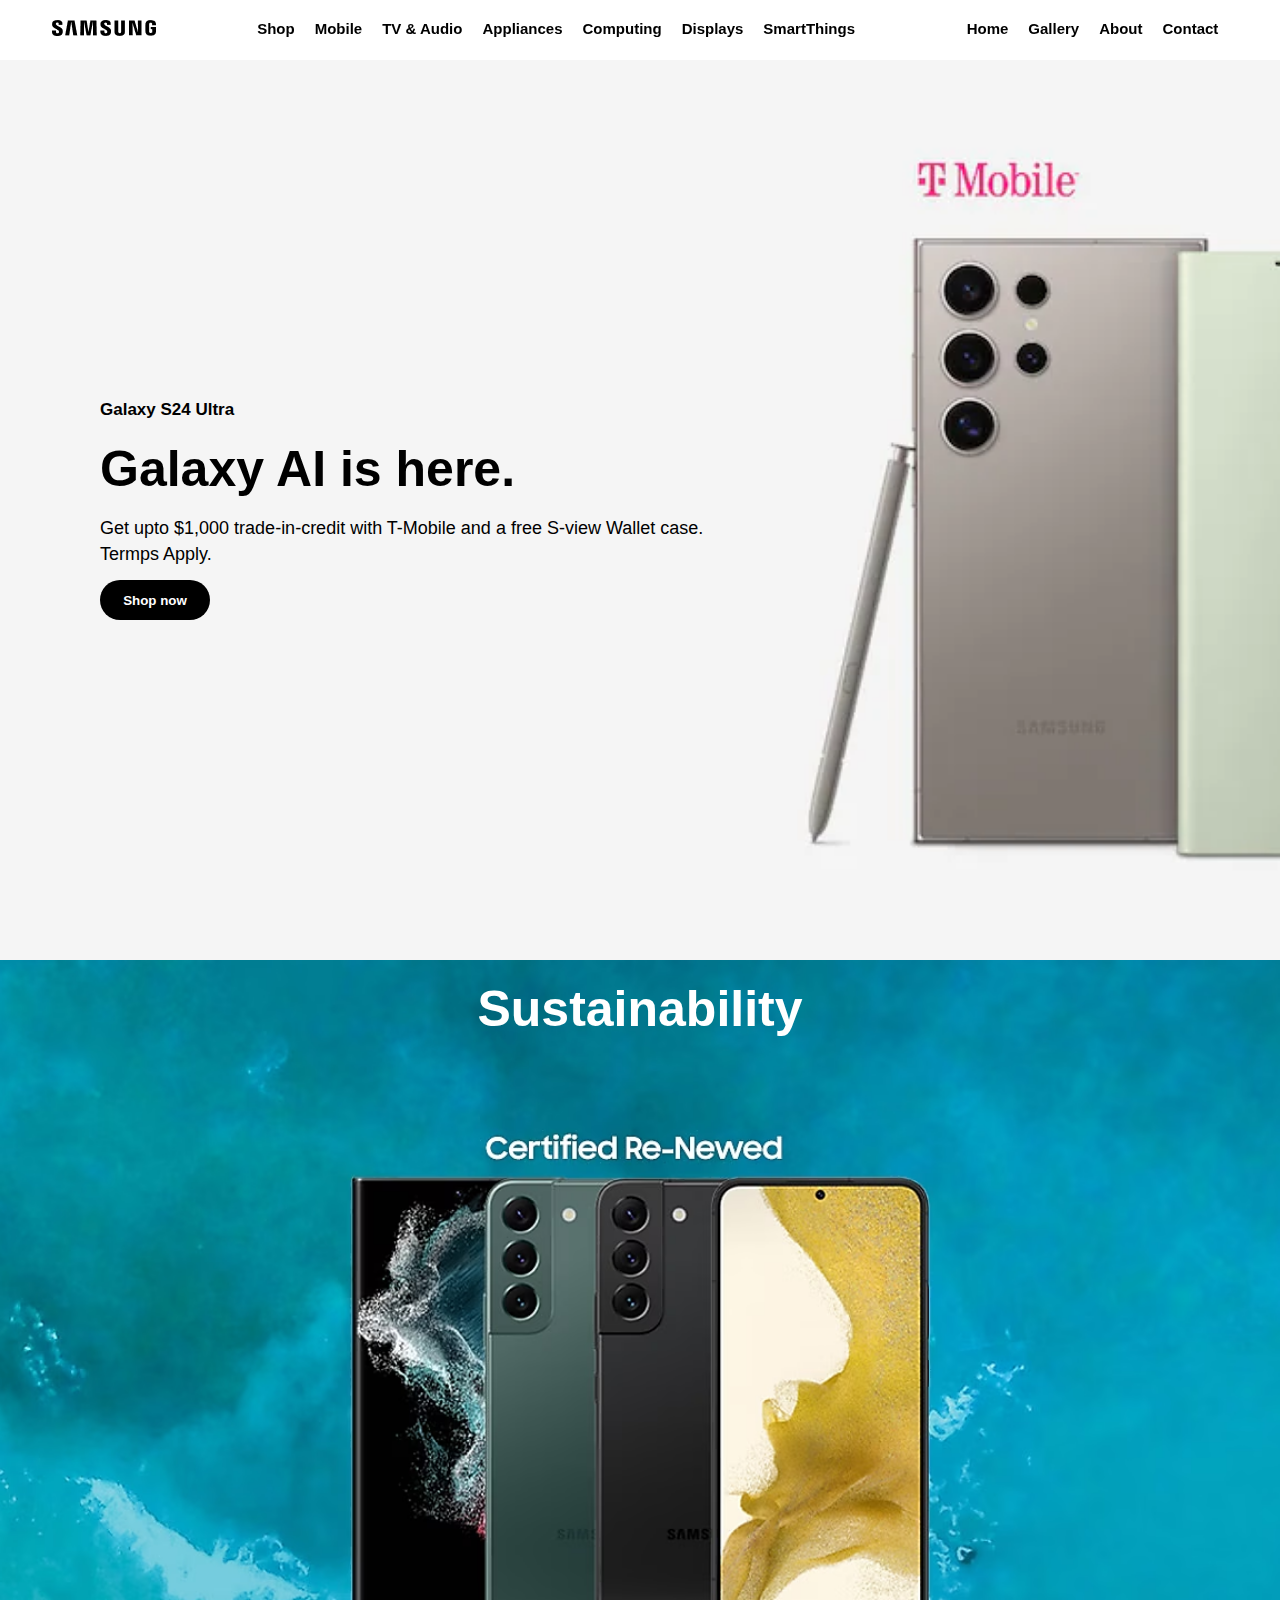
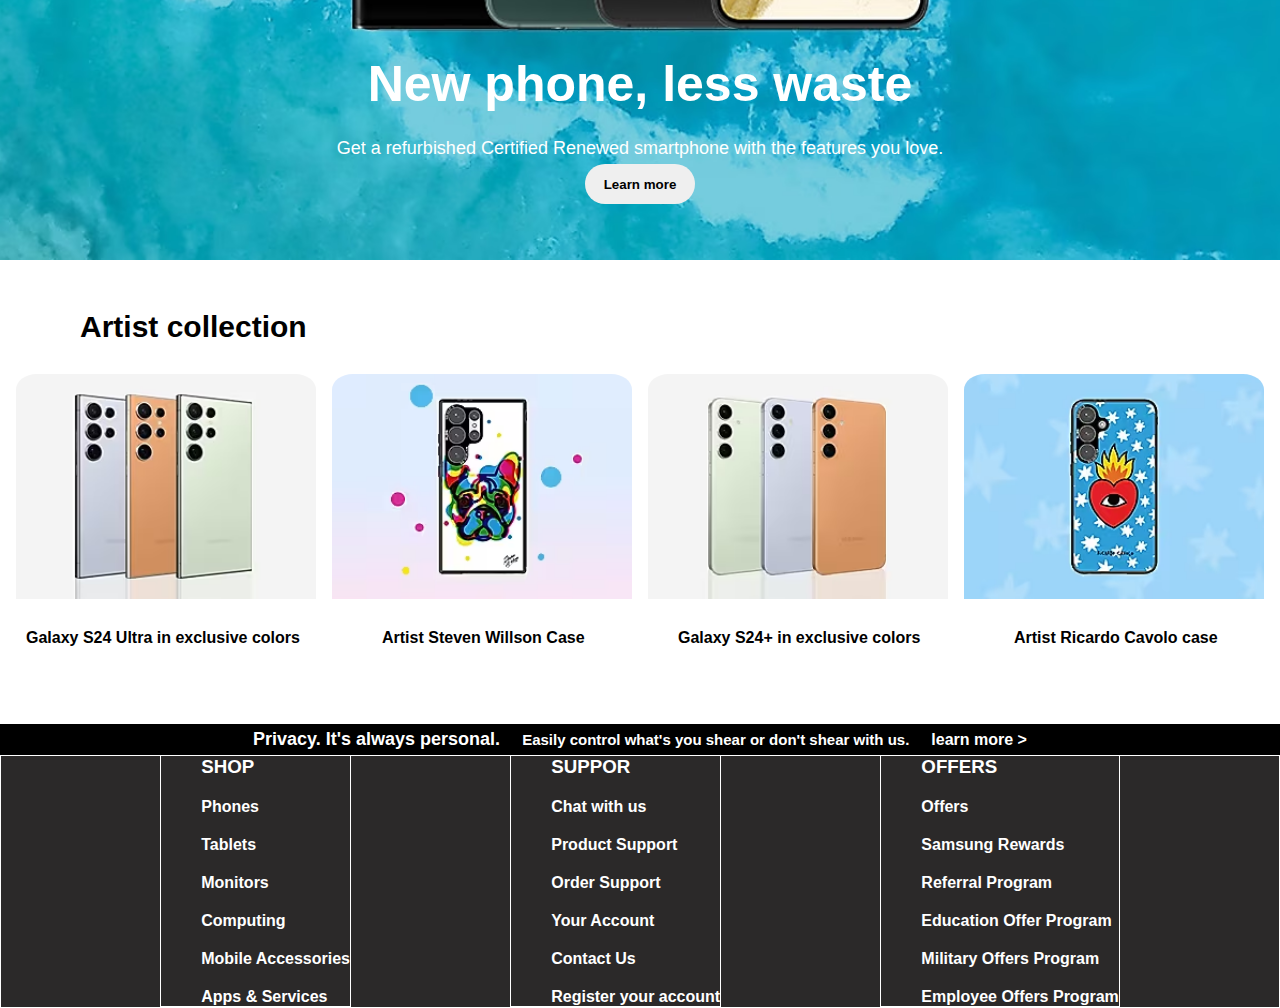
<file: Index.html>
<!DOCTYPE html>
<html lang="en">
<head>
    <meta charset="UTF-8">
    <meta name="viewport" content="width=device-width, initial-scale=1.0">
    <title>Samsung US | Mobile</title>
    <link rel="stylesheet" href="style.css">
</head>
<body>
    <!-- Navbar start here -->
    <div class="nav-container">
        <div class="main-box">
        <div class="box">
            <img src="Samsung.png" alt="">
        </div>
        <div class="box">
            <ul class="nav-list">
                <li><a href="#">Shop</a></li>
                <li><a href="#">Mobile</a></li>
                <li><a href="#">TV & Audio</a></li>
                <li><a href="#">Appliances</a></li>
                <li><a href="#">Computing</a></li>
                <li><a href="#">Displays</a></li>
                <li><a href="#">SmartThings</a></li>
            </ul>
        </div>

            <div class="box">
                <ul class="nav-list">
                    <li><a href="Index.html">Home</a></li>
                    <li><a href="Gallery.html">Gallery</a></li>
                    <li><a href="about.html">About</a></li>
                    <li><a href="Contact.html">Contact</a></li>
                </ul>
            </div>
        </div>
    </div>
    <!-- Navbar end here -->

    <!-- Banner footer start here -->
    <div class="banner-container">
        <div class="banner-footer-text-container">
            <h4>Galaxy S24 Ultra</h4>
            <b><h1>Galaxy AI is here.</h1></b>
            <p>Get upto $1,000 trade-in-credit with T-Mobile and a free S-view Wallet case.</p>
            <p> Termps Apply.</p>
            <button class="shoping">Shop now</button>
        </div>
        </div>

    <!-- Banner footer end here -->

    <!-- banner footer 2nd start here -->
    <div class="footer-container">
        <div class="footer-hd">
            <h1>Sustainability</h1>
        </div>
        <div class="footer-hd-2nd">
            <h1 class="footer-hhd">New phone, less waste</h1>
        </div>
        <div class="footer-para">
            <p class="footer-paragraph">Get a refurbished Certified Renewed smartphone with the features you love.</p>
        </div>
        <div class="footer-btn">
            <button class="ff-btn"><a href="https://www.google.com">Learn more</a></button>
        </div>
    </div>
    <!-- banner footer 2nd end here -->

    <!-- artist collection start here -->
  <div class="artist-collection-container">
    <h2 class="artist-hdd">Artist collection</h2>
    <div class="main-box">
        <div class="box-1">
            <div class="artist-img-1"><img src="home_exclusives_thumbnail_1_pc_280x210.jpg" alt=""></div>
            <div class="artist-para-1"><p>Galaxy S24 Ultra in exclusive colors</p></div>
        </div>
        <div class="box-2">
            <div class="artist-img-2"><img src="home_exclusives_thumbnail_2_pc_280x210.jpg" alt=""></div>
            <div class="artist-para-2"><p>Artist Steven Willson Case</p></div>
        </div>
        <div class="box-3">
            <div class="artist-img-3"><img src="home_exclusives_thumbnail_3_pc_280x210.jpg" alt=""></div>
            <div class="artist-para-3"><p>Galaxy S24+ in exclusive colors</p></div>
        </div>
        <div class="box-4">
            <div class="artist-img-4"><img src="home_exclusives_thumbnail_4_pc_280x210.jpg" alt=""></div>
            <div class="artist-para-4"><p>Artist Ricardo Cavolo case</p></div>
        </div>
    </div>
  </div>
    <!-- artist collection end here -->

<!-- header start here -->
<div class="header-container">
    <p class="header-hd1">Privacy. It's always personal.</p>
    <p class="header-hd2">Easily control what's you shear or don't shear with us.</p>
   <div class="header-btn"><a href="">learn more ></a></div>
</div>
   <div class="header-container-text">
    <ul>
        <h3>SHOP</h3>
        <li>Phones</li>
        <li>Tablets</li>
        <li>Monitors</li>
        <li>Computing</li>
        <li>Mobile Accessories</li>
        <li>Apps & Services</li>
    </ul>
    
    <ul>
        <h3>SUPPOR</h3>
        <li>Chat with us</li>
        <li>Product Support</li>
        <li>Order Support</li>
        <li>Your Account</li>
        <li>Contact Us</li>
        <li>Register your account</li>
    </ul>
    
    <ul>
        <h3>OFFERS</h3>
        <li>Offers</li>
        <li>Samsung Rewards</li>
        <li>Referral Program</li>
        <li>Education Offer Program</li>
        <li>Military Offers Program</li>
        <li>Employee Offers Program</li>
    </ul>
   </div>


<!-- header end here -->
























</body>
</html>
</file>
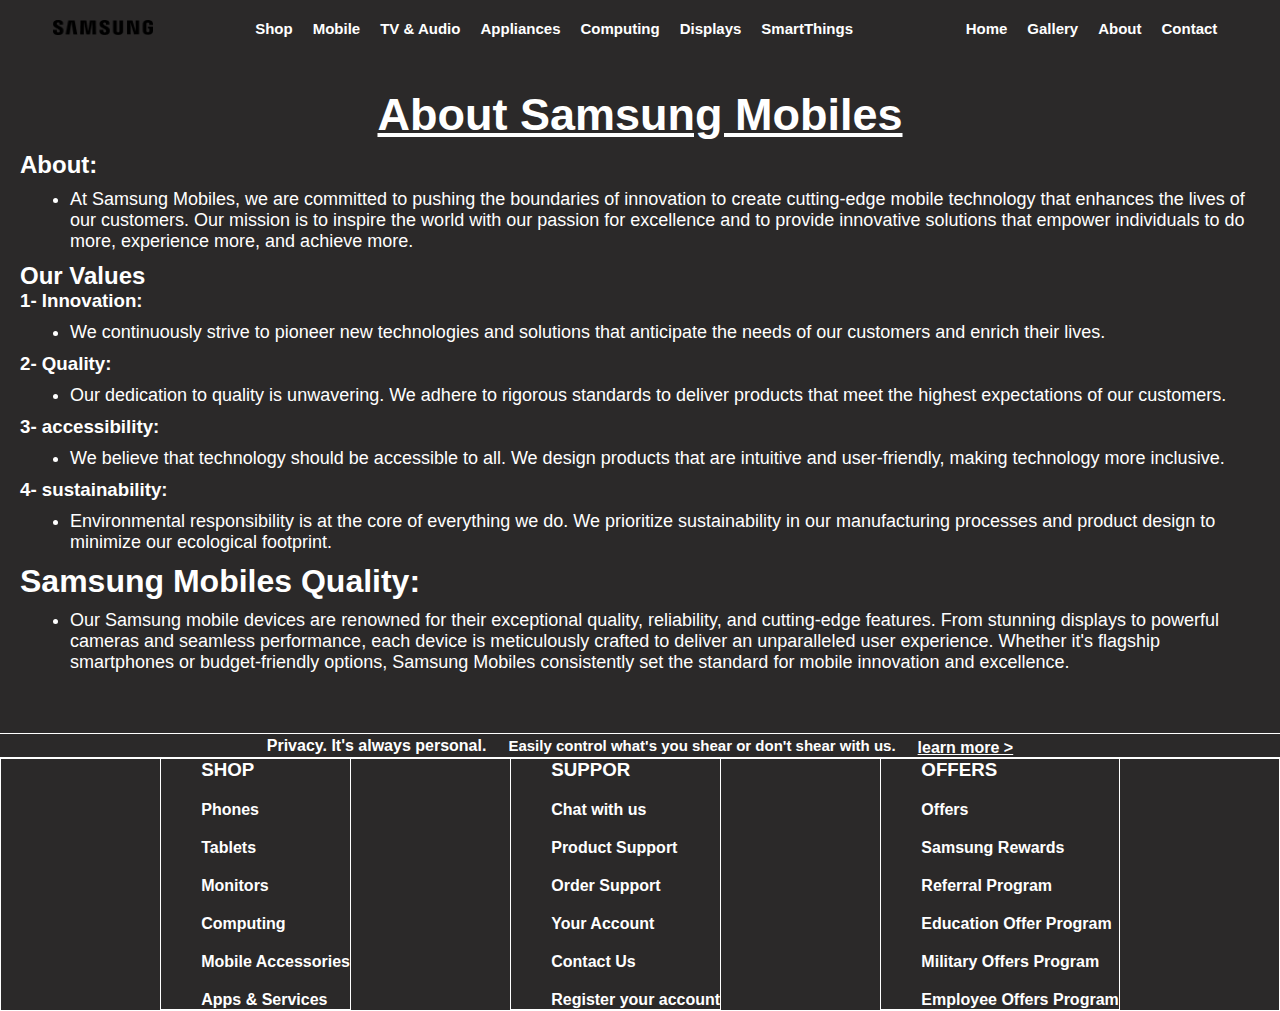
<file: about.html>
<!DOCTYPE html>
<html lang="en">
<head>
    <meta charset="UTF-8">
    <meta name="viewport" content="width=device-width, initial-scale=1.0">
    <title>About Us</title>
    <link rel="stylesheet" href="about.css">
</head>
<body>

    <!-- Navbar start here -->
    <div class="nav-container">
        <div class="main-box">
        <div class="box">
            <img src="Samsung.png" alt="">
        </div>
        <div class="box">
            <ul class="nav-list">
                <li><a href="#">Shop</a></li>
                <li><a href="#">Mobile</a></li>
                <li><a href="#">TV & Audio</a></li>
                <li><a href="#">Appliances</a></li>
                <li><a href="#">Computing</a></li>
                <li><a href="#">Displays</a></li>
                <li><a href="#">SmartThings</a></li>
            </ul>
        </div>

            <div class="box">
                <ul class="nav-list">
                    <li><a href="Index.html">Home</a></li>
                    <li><a href="Gallery.html">Gallery</a></li>
                    <li><a href="about.html">About</a></li>
                    <li><a href="Contact.html">Contact</a></li>
                </ul>
            </div>
        </div>
    </div>
    <!-- Navbar end here -->

    <div class="about-cotainer">
        <div class="about-hd-container">
        <u><h1 class="about-hd-1">About Samsung Mobiles</h1></u>
    </div>
    <div class="about-box">
        <h2>About:</h2>
        <p class="about-para"> <li>At Samsung Mobiles, we are committed to pushing the boundaries of innovation to create cutting-edge mobile technology that enhances the lives of our customers. Our mission is to inspire the world with our passion for excellence and to provide innovative solutions that empower individuals to do more, experience more, and achieve more.</li></p>
    </div>
        <h2>Our Values</h2>
        <div class="inno-box">
        <h3>1- Innovation:</h3>
        <p class="about-para"> <li> We continuously strive to pioneer new technologies and solutions that anticipate the needs of our customers and enrich their lives.</li></p>
    </div>
    <div class="quality-box">
        <h3>2- Quality:</h3>
        <p class="about-para"> <li> Our dedication to quality is unwavering. We adhere to rigorous standards to deliver products that meet the highest expectations of our customers.</li></p>
    </div>
    <div class="accessibility-box">
        <h3>3- accessibility:</h3>
        <p class="about-para"> <li>We believe that technology should be accessible to all. We design products that are intuitive and user-friendly, making technology more inclusive.</li></p>
    </div>
    <div class="sustainability-box">
        <h3>4- sustainability:</h3>
        <p class="about-para"><li>Environmental responsibility is at the core of everything we do. We prioritize sustainability in our manufacturing processes and product design to minimize our ecological footprint.</li></p>
    </div>

    <h1>Samsung  Mobiles Quality:</h1>
    <p class="about-para"> <li>Our Samsung mobile devices are renowned for their exceptional quality, reliability, and cutting-edge features. From stunning displays to powerful cameras and seamless performance, each device is meticulously crafted to deliver an unparalleled user experience. Whether it's flagship smartphones or budget-friendly options, Samsung Mobiles consistently set the standard for mobile innovation and excellence.</li></p>
    </div>

    <!-- header start here -->
<div class="header-container">
    <p class="header-hd1">Privacy. It's always personal.</p>
    <p class="header-hd2">Easily control what's you shear or don't shear with us.</p>
   <div class="header-btn"><a href="">learn more ></a></div>
</div>
   <div class="header-container-text">
    <ul>
        <h3>SHOP</h3>
        <li>Phones</li>
        <li>Tablets</li>
        <li>Monitors</li>
        <li>Computing</li>
        <li>Mobile Accessories</li>
        <li>Apps & Services</li>
    </ul>
    
    <ul>
        <h3>SUPPOR</h3>
        <li>Chat with us</li>
        <li>Product Support</li>
        <li>Order Support</li>
        <li>Your Account</li>
        <li>Contact Us</li>
        <li>Register your account</li>
    </ul>
    
    <ul>
        <h3>OFFERS</h3>
        <li>Offers</li>
        <li>Samsung Rewards</li>
        <li>Referral Program</li>
        <li>Education Offer Program</li>
        <li>Military Offers Program</li>
        <li>Employee Offers Program</li>
    </ul>
   </div>


<!-- header end here -->


</body>
</html>
</file>
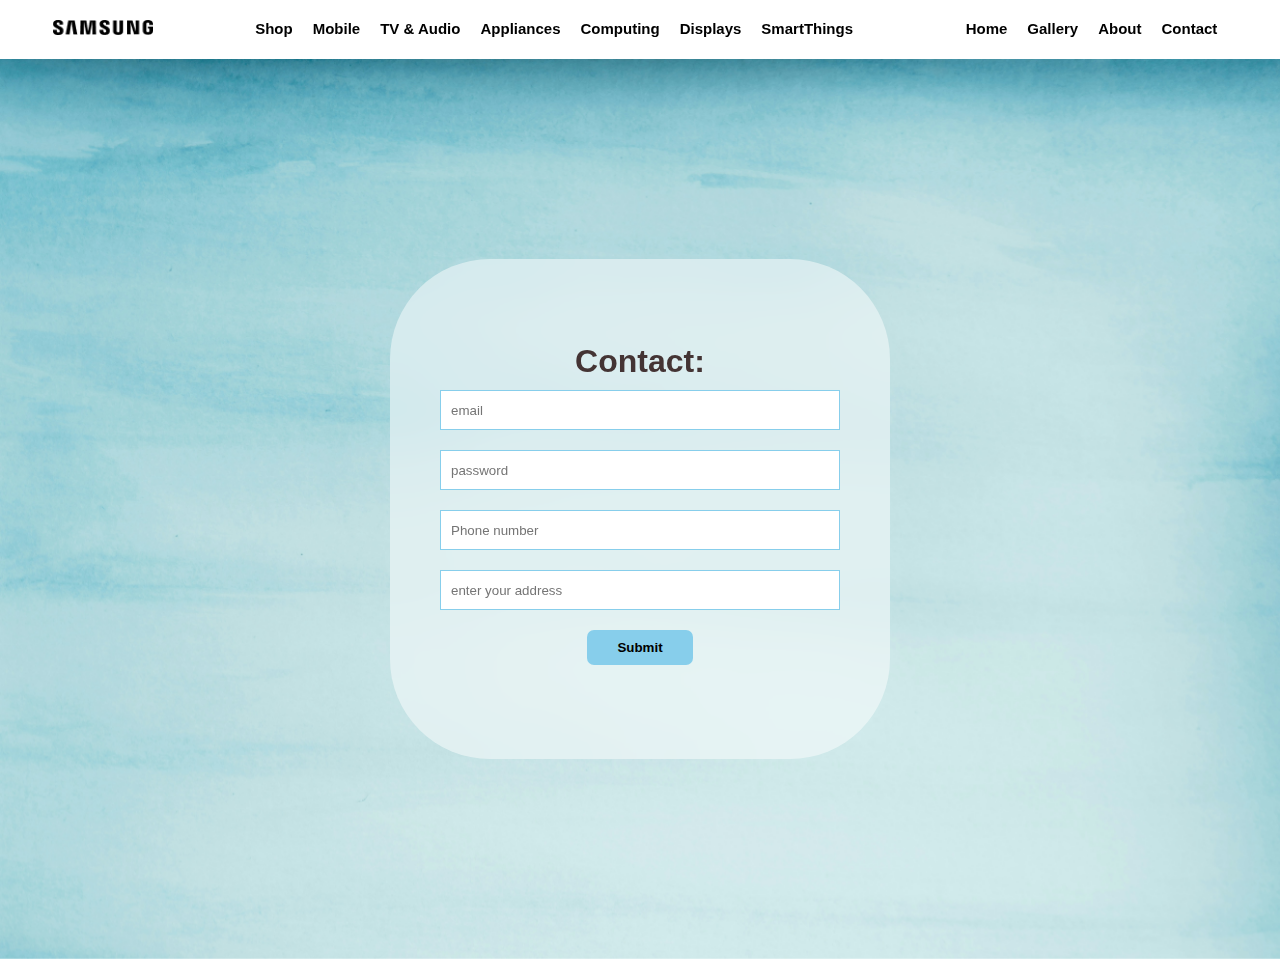
<file: Contact.html>
<!DOCTYPE html>
<html lang="en">
<head>
    <meta charset="UTF-8">
    <meta name="viewport" content="width=device-width, initial-scale=1.0">
    <title>Contact Us</title>
    <link rel="stylesheet" href="Contact.css">
</head>
<body>

    <!-- Navbar start here -->
    <div class="nav-container">
        <div class="main-box">
        <div class="box">
            <img src="Samsung.png" alt="">
        </div>
        <div class="box">
            <ul class="nav-list">
                <li><a href="#">Shop</a></li>
                <li><a href="#">Mobile</a></li>
                <li><a href="#">TV & Audio</a></li>
                <li><a href="#">Appliances</a></li>
                <li><a href="#">Computing</a></li>
                <li><a href="#">Displays</a></li>
                <li><a href="#">SmartThings</a></li>
            </ul>
        </div>

            <div class="box">
                <ul class="nav-list">
                    <li><a href="Index.html">Home</a></li>
                    <li><a href="Gallery.html">Gallery</a></li>
                    <li><a href="about.html">About</a></li>
                    <li><a href="Contact.html">Contact</a></li>
                </ul>
            </div>
        </div>
    </div>
    <!-- Navbar end here -->

    <div class="outer">
        <div class="inner">
            <h1>Contact:</h1>
        <input type="email" placeholder="email">
        <input type="password" placeholder="password">
        <input type="number" placeholder="Phone number">
        <input type="address" placeholder="enter your address">
        <button>Submit</button>
        </div>
    </div>


    <!-- <div class="container">
        <h1>Contact:</h1>
        <input type="email" placeholder="email">
        <input type="password" placeholder="password">
        <input type="number" placeholder="Phone number">
        <input type="address" placeholder="enter your address">
        <button>Submit</button>
    </div> -->
</body>
</html>
</file>
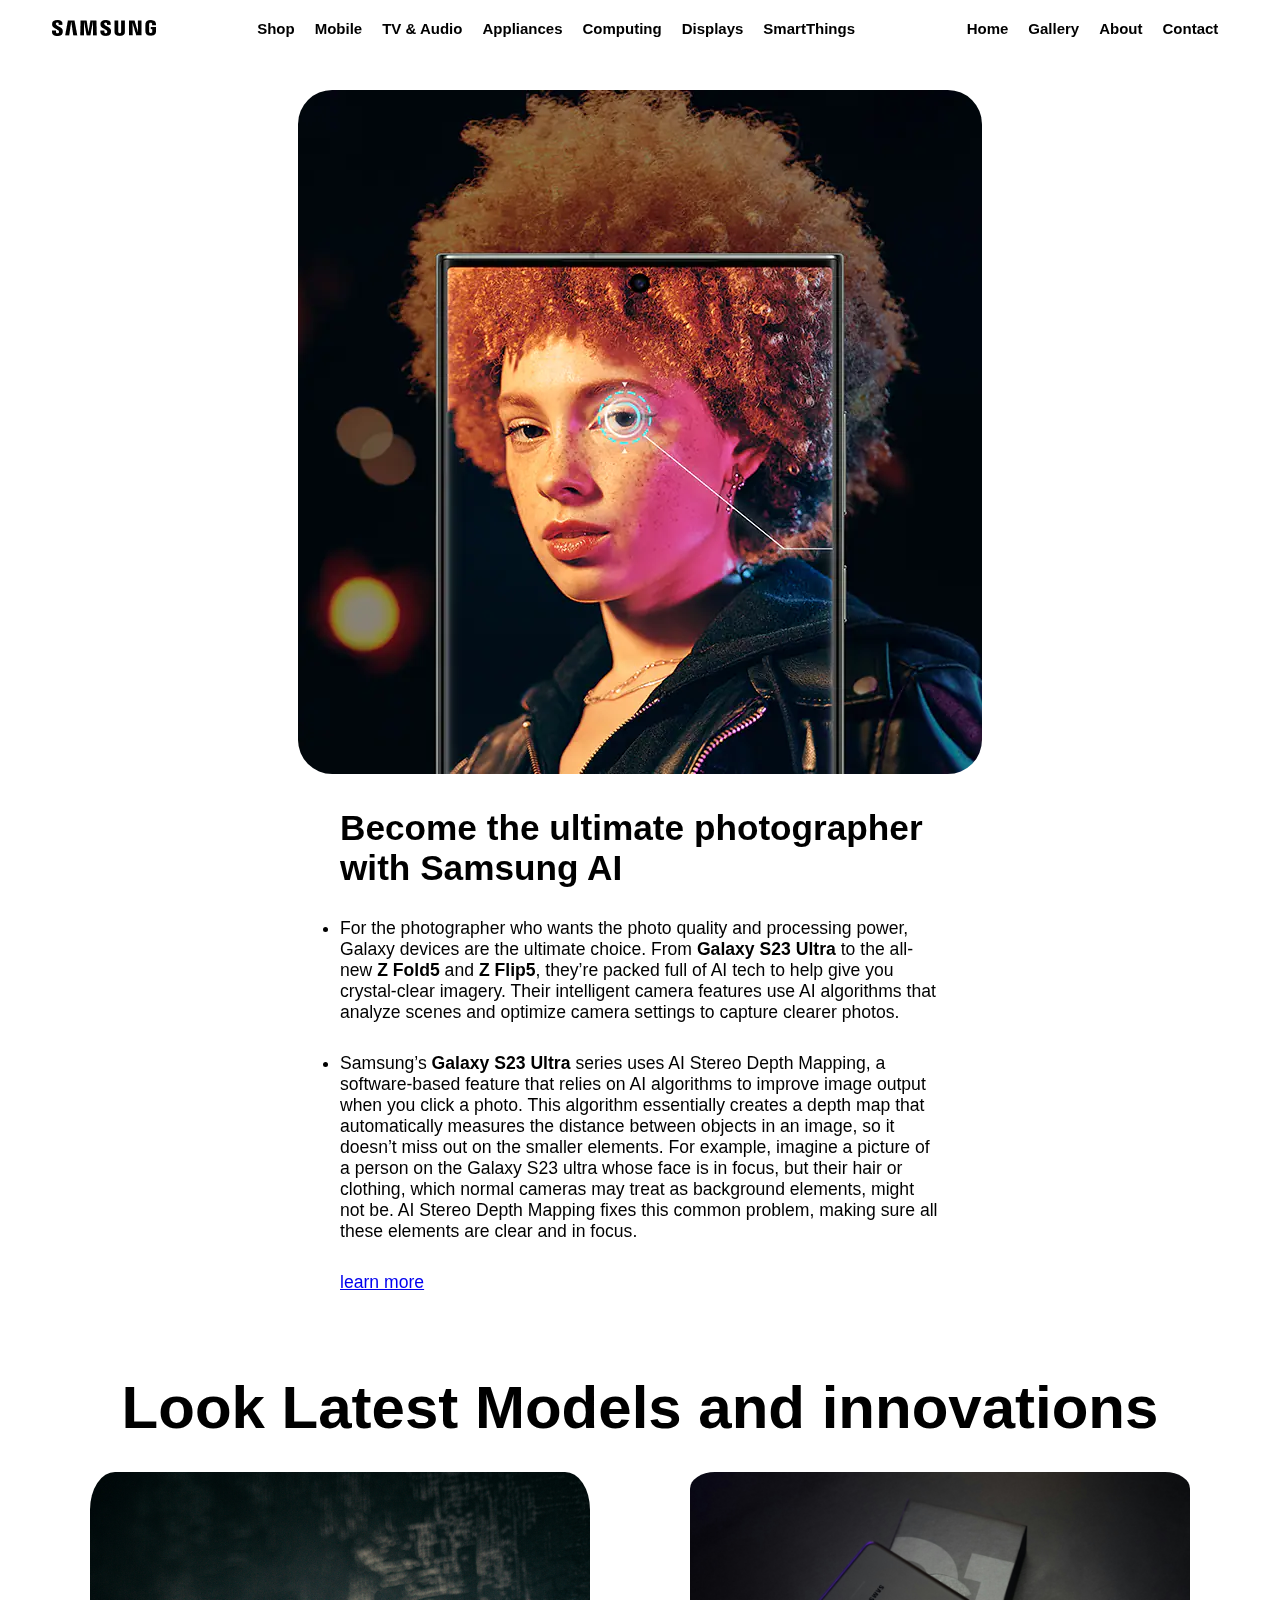
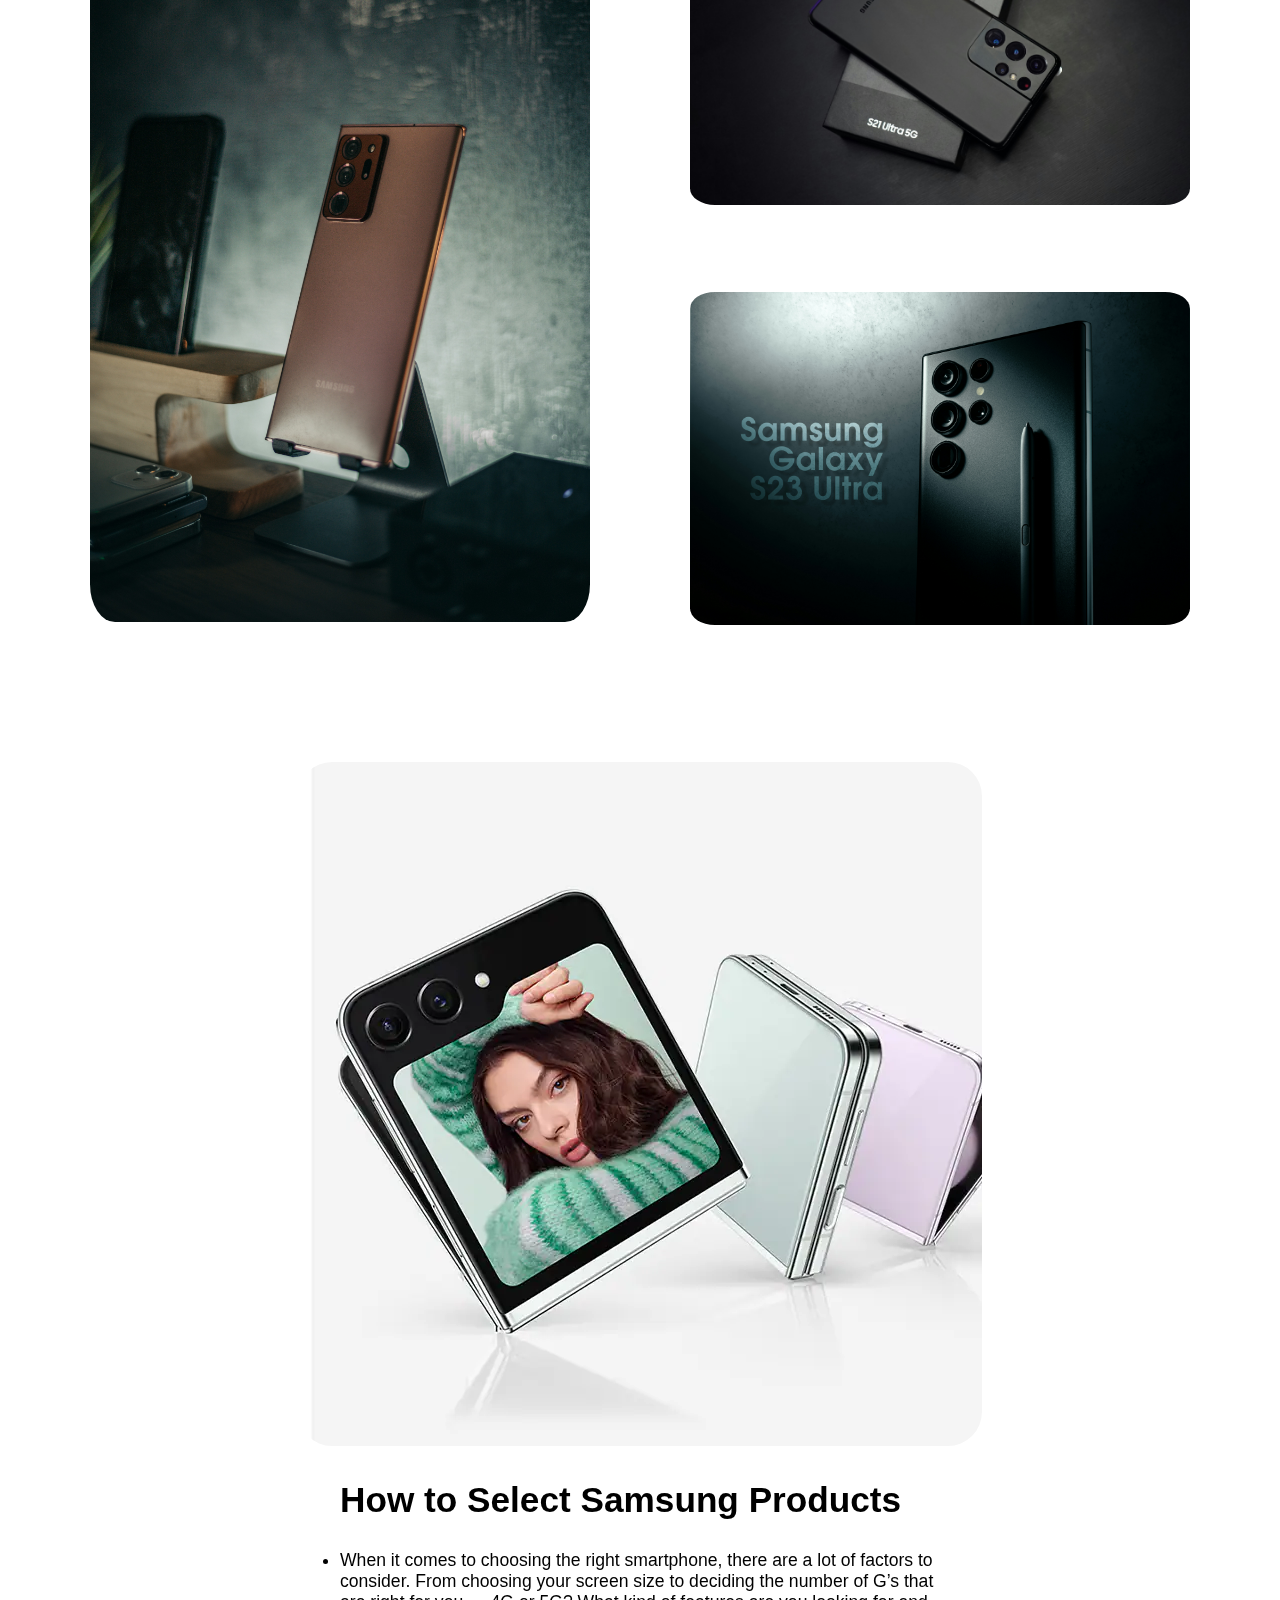
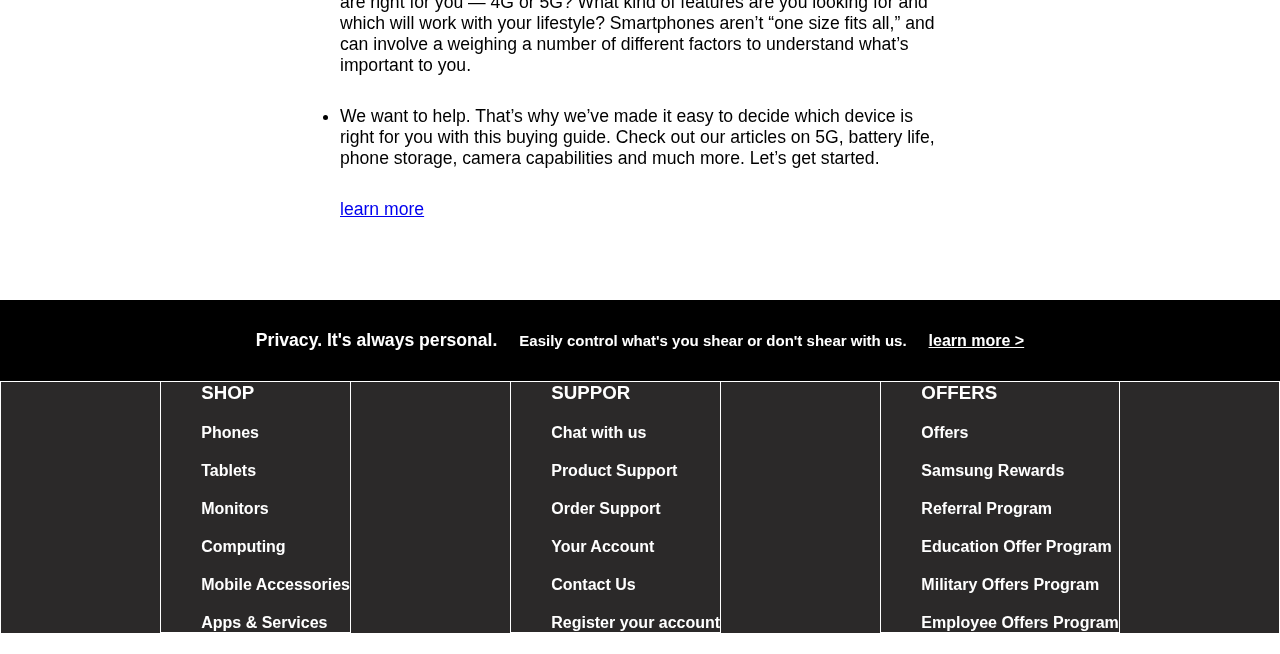
<file: Gallery.html>
<!DOCTYPE html>
<html lang="en">
<head>
    <meta charset="UTF-8">
    <meta name="viewport" content="width=device-width, initial-scale=1.0">
    <title>Gallery</title>
    <link rel="stylesheet" href="style2.css">
</head>
<body>

     <!-- Navbar start here -->
     <div class="nav-container">
        <div class="main-box">
        <div class="box">
            <img src="Samsung.png" alt="">
        </div>
        <div class="box">
            <ul class="nav-list">
                <li><a href="#">Shop</a></li>
                <li><a href="#">Mobile</a></li>
                <li><a href="#">TV & Audio</a></li>
                <li><a href="#">Appliances</a></li>
                <li><a href="#">Computing</a></li>
                <li><a href="#">Displays</a></li>
                <li><a href="#">SmartThings</a></li>
            </ul>
        </div>

            <div class="box">
                <ul class="nav-list">
                    <li><a href="Index.html">Home</a></li>
                    <li><a href="Gallery.html">Gallery</a></li>
                    <li><a href="about.html">About</a></li>
                    <li><a href="Contact.html">Contact</a></li>
                </ul>
            </div>
        </div>
    
    <!-- Navbar end here -->


    <!-- gallery-container 1st start here -->

    <div class="gallery-container">
        <div class="gallery-img-container">
            <div class="g-image"><img src="Hero_684x684.jpg" alt=""></div>
        </div>
        <div class="gallery-text-container">
            <h1>Become the ultimate photographer with Samsung AI</h1>
            <p><li>For the photographer who wants the photo quality and processing power, Galaxy devices are the ultimate choice. From <strong>Galaxy S23 Ultra</strong> to the all-new <strong>Z Fold5</strong> and <strong>Z Flip5</strong>, they’re packed full of AI tech to help give you crystal-clear imagery. Their intelligent camera features use AI algorithms that analyze scenes and optimize camera settings to capture clearer photos.</li></p>

                <p><li>Samsung’s <strong>Galaxy S23 Ultra</strong> series uses AI Stereo Depth Mapping, a software-based feature that relies on AI algorithms to improve image output when you click a photo. This algorithm essentially creates a depth map that automatically measures the distance between objects in an image, so it doesn’t miss out on the smaller elements. For example, imagine a picture of a person on the Galaxy S23 ultra whose face is in focus, but their hair or clothing, which normal cameras may treat as background elements, might not be. AI Stereo Depth Mapping fixes this common problem, making sure all these elements are clear and in focus.</li></p>
                <div class="gallery-btn-link"><a href="https://www.google.com">learn more</a></div>
        </div>
    </div>
    <!-- gallery-container 1st end here -->

    <!-- gallery-container 2nd start here -->
    <div class="Latest-gallery">
        <div class="gallery-hdd"><h1>Look Latest Models and innovations</h1></div>
    </div>

    <div class="pictures-gallery">
        <div class="smart-pictures-1">
            <div class="smrt-img-1"><img src="fabian-albert-xaKEDwvfuGI-unsplash.jpg" alt=""></div>
        </div>
        <div class="smart-pictures">
            <div class="smrt-img-2"><img src="anh-nhat-uCqMa_s-JDg-unsplash.jpg" alt=""></div>
        </div>
        <div class="smart-pictures">
            <div class="smrt-img-3"><img src="marios-gkortsilas-v-yctrWmRHo-unsplash.jpg" alt=""></div>
        </div>
    </div>

    <!-- gallery-container 2nd end here -->

    <!-- gallery-container 1st start here -->

    <div class="gallery-container">
        <div class="gallery-img-container">
            <div class="g-image"><img src="01_MobileBuyingGuide_DT.jpg" alt=""></div>
        </div>
        <div class="gallery-text-container">
            <h1>How to Select Samsung Products</h1>
            <p><li>When it comes to choosing the right smartphone, there are a lot of factors to consider. From choosing your screen size to deciding the number of G’s that are right for you — 4G or 5G? What kind of features are you looking for and which will work with your lifestyle?
                Smartphones aren’t “one size fits all,” and can involve a weighing a number of different factors to understand what’s important to you.</li></p>

                <p><li>We want to help. That’s why we’ve made it easy to decide which device is right for you with this buying guide. Check out our articles on 5G, battery life, phone storage, camera capabilities and much more. Let’s get started.</li></p>
                <div class="gallery-btn-link"><a href="https://www.google.com">learn more</a></div>
        </div>
    </div>
    <!-- gallery-container 1st end here -->

    <!-- header start here -->
<div class="header-container">
    <p class="header-hd1">Privacy. It's always personal.</p>
    <p class="header-hd2">Easily control what's you shear or don't shear with us.</p>
   <div class="header-btn"><a href="">learn more ></a></div>
</div>
   <div class="header-container-text">
    <ul>
        <h3>SHOP</h3>
        <li>Phones</li>
        <li>Tablets</li>
        <li>Monitors</li>
        <li>Computing</li>
        <li>Mobile Accessories</li>
        <li>Apps & Services</li>
    </ul>
    
    <ul>
        <h3>SUPPOR</h3>
        <li>Chat with us</li>
        <li>Product Support</li>
        <li>Order Support</li>
        <li>Your Account</li>
        <li>Contact Us</li>
        <li>Register your account</li>
    </ul>
    
    <ul>
        <h3>OFFERS</h3>
        <li>Offers</li>
        <li>Samsung Rewards</li>
        <li>Referral Program</li>
        <li>Education Offer Program</li>
        <li>Military Offers Program</li>
        <li>Employee Offers Program</li>
    </ul>
   </div>


<!-- header end here -->






</body>
</html>
</file>
<file: style.css>
*{
    box-sizing: border-box;
    margin: 0;
    font-family: 'Gill Sans', 'Gill Sans MT', Calibri, 'Trebuchet MS', sans-serif;
}
/* Navbar start here */
.nav-container{
    padding: 20px 0px;
    position: sticky;
    top: 0px;
    
}
.main-box{
    display: flex;
    justify-content: space-evenly;
}
img{
    width: 100px;
}
.nav-list{
    display: flex;
    list-style: none;
}
.nav-list li{
    text-decoration: none;
    font-size: 15px;
    margin: 0px 10px;
    color: black;
    cursor: pointer;
    font-weight: 550;
}

a:hover{
    
    border-bottom: 1px solid black;
    transition: linear .2;
}
/* Navbar end here */


/* Banner footer start here */
.banner-container{
    width:100%;
    height: 100vh;
    background-image: url(SDSAC-7120-S24U-Case-HP-Hero-Carousel-DT-1440x640.jpg);
    background-position: center;
    background-size: cover;
    display: flex;
    flex-wrap: wrap;
    align-items: center;
    /* justify-content: space-around; */
}
.banner-footer-text-container{
    margin-left: 100px;
}
h4{
    font-size: 17px;
}
h1{
    font-size: 50px;
    margin: 20px 0px;
    font-weight: 700;
}
p{
    margin: 5px 0px;
    font-size: 18px;
}
.shoping{
    width: 110px;
    height: 40px;
    color: #fff;
    background-color: black;
    border-radius: 20px;
    border: none;
    cursor: pointer;
    font-weight: 600;
    margin-top: 10px;
}
.shoping:hover{
    background-color: #fff;
    color: black;
    border: 1px solid black;
    font-weight: 600;
}
/* Banner footer end here */

/* banner footer 2nd start here */
.footer-container{
    width: 100%;
    height: 100vh;
    background-image: url(s.com_crn-dt.jpg);
    background-position: center;
    background-size: cover;
}

.footer-hd{
    display: flex;
    justify-content: center;
    color: #fff;
}
.footer-hd-2nd{
    display: flex;
    justify-content: center;
    align-items: flex-end;
    height: 75vh;
    color: #fff;
}
.footer-para{
    display: flex;
    justify-content: center;
    color: #fff;
}    
.footer-btn{
    display: flex;
    justify-content: center;
}
.ff-btn,a{
    text-decoration: none;
    color: black;
    font-weight: 600;
    /* background-color: #fff; */
    border: none;
}
.ff-btn{
    width: 110px;
    height: 40px;
    border-radius: 20px;
    font-weight: 700;
    cursor: pointer;
}


/* banner footer 2nd end here */

/* artist collection start here  */
.artist-collection-container{
    margin-top: 50px;
}
.artist-hdd{
    margin: 30px ;
    font-size: 30px;
    margin-left: 80px;
}
.main-box{
    display: flex;
    flex-wrap: wrap;
    justify-content: space-evenly;
    cursor: pointer;
    
}
.box-1{
    height: 300px;
   border-radius: 7%;
   transition: linear 0.2s;
}
.box-1:hover{
    transform: translate(1px,1px);
    box-shadow: 0 10px 20px rgba(0, 0, 0, 0.2);
}
.artist-img-1{
    width: 300px;
    height: 250px;
}
.artist-para-1 p{
    font-size: 16px;
    font-weight: 600;
    margin-left: 10px;
}
.box-2{
    height: 300px;
   border-radius: 7%;
   transition: linear 0.2s;
}
.box-2:hover{
    transform: translate(1px,1px);
    box-shadow: 0 10px 20px rgba(0, 0, 0, 0.2);
}
.artist-img-2{
    width: 300px;
    height: 250px;
}
.artist-para-2 p{
    font-size: 16px;
    font-weight: 600;
    margin-left: 50px;
}
.box-3{
    height: 300px;
   border-radius: 7%;
   transition: linear 0.2s;
}
.box-3:hover{
    transform: translate(1px,1px);
    box-shadow: 0 10px 20px rgba(0, 0, 0, 0.2);
}
.artist-img-3{
    width: 300px;
    height: 250px;
}
.artist-para-3 p{
    font-size: 16px;
    font-weight: 600;
    margin-left: 30px;
}
.box-4{
    height: 300px;
   border-radius: 7%;
   transition: linear 0.2s;
}
.box-4:hover{
    transform: translate(1px,1px);
    box-shadow: 0 10px 20px rgba(0, 0, 0, 0.2);
}
.artist-img-4{
    width: 300px;
    height: 250px;
}
.artist-para-4 p{
    font-size: 16px;
    font-weight: 600;
    margin-left: 50px;
}
img{
    width: 100%;
    border-radius: 7% 7% 0% 0%;
}
/* artist collection end here  */

/* header start here */
.header-container{
    background-color: black;
    color: #fff;
    display: flex;
    flex-wrap: wrap;
    justify-content: center;
    align-items: center;
    gap: 20px   ;
    margin-top: 50px;
    font-weight: 550;
}
.header-hd2{
    font-size: 15px;
    padding: 2px;
}
.header-btn a{
    padding-top: 5px;
    color: #fff;
}
.header-container-text{
    display: flex;
    flex-wrap: wrap;
    justify-content: space-evenly;
    /* background-color: black; */
    border: 1px solid #fff;
    color: #fff;
    background-color: rgb(43, 41, 41);
    font-weight: 600;
}
ul li{
    margin-top: 20px;
    list-style: none;
    cursor: pointer;
}
.header-container-text ul{
    border-left: 1px solid #fff;
    border-right: 1px solid #fff;
    border-bottom: 1px solid #fff;
}

/* header end here */
</file>
<file: about.css>
*{
    box-sizing: border-box;
    font-family: 'Gill Sans', 'Gill Sans MT', Calibri, 'Trebuchet MS', sans-serif;
    margin: 0;
    background-color: rgb(43, 41, 41);
    color: white;
}

/* Navbar start here */
.nav-container{
    padding: 20px 0px;
    position: sticky;
    top: 0px;
    
}
.main-box{
    display: flex;
    justify-content: space-evenly;
}
img{
    width: 100px;
}
.nav-list{
    text-decoration: none;
    display: flex;
    list-style: none;
}
.nav-list li{
    text-decoration: none;
    font-size: 15px;
    margin: 0px 10px;
    color: black;
    cursor: pointer;
    font-weight: 550;
}
li a{
    text-decoration: none;
}
a:hover{
    
    border-bottom: 1px solid #fff;
    transition: linear .2;
}
/* Navbar end here */

.about-cotainer{
    display: flex;
    flex-direction: column;
    margin: 20px ;
}

.about-hd-container{
    display: flex;
    justify-content: center;
    margin:10px 0px ;
}
.about-hd-1{
    font-size: 45px;
}

p + li{
    font-size: 18px;
    margin: 10px 0px;
    margin-left: 50px;
}

/* header start here */
.header-container{
    /* background-color: lightcoral; */
    border-top: 1px solid white;
    border-bottom: 1px solid white;
    display: flex;
    flex-wrap: wrap;
    justify-content: center;
    align-items: center;
    gap: 20px   ;
    margin-top: 50px;
    font-weight: 550;
}
.header-hd2{
    font-size: 15px;
    padding: 2px;
}
.header-btn{
    padding-top: 5px;
}
.header-container-text{
    display: flex;
    flex-wrap: wrap;
    justify-content: space-evenly;
    /* background-color: black; */
    border: 1px solid white;
    color: #fff;
    font-weight: 600;
}
ul li{
    margin-top: 20px;
    list-style: none;
    cursor: pointer;
}
.header-container-text ul{
    border-left: 1px solid #fff;
    border-right: 1px solid #fff;
    border-bottom: 1px solid #fff;
}

/* header end here */




/* .inno-box{
    display: flex;
}
.quality-box{
    display: flex;
}
.accessibility-box{
    display: flex;
}
.sustainability-box{
    display: flex;
} */
</file>
<file: Contact.css>
*{
    box-sizing: border-box;
    font-family: 'Gill Sans', 'Gill Sans MT', Calibri, 'Trebuchet MS', sans-serif;
    margin: 0;
}

/* Navbar start here */
.nav-container{
    padding: 20px 0px;
    position: sticky;
    top: 0px;
}
.main-box{
    display: flex;
    flex-wrap: wrap;
    justify-content: space-evenly;
}
img{
    width: 100px;
}
.nav-list {
    display: flex;
    flex-wrap: wrap;
    list-style: none;
    text-decoration: none;
}
.nav-list li a{
    text-decoration: none;
    font-size: 15px;
    margin: 0px 10px;
    color: black;
    cursor: pointer;
    font-weight: 550;
}

a:hover{
    
    border-bottom: 1px solid black;
    transition: linear .2;
}
/* Navbar end here */

.outer{
    position: absolute;
    height: 100vh;
    width: 100%;
    background-image: url(annie-spratt-pKpipZVVEC0-unsplash.jpg);
    background-size: cover;
    background-position: cover;
    display: flex;
    flex-wrap: wrap;
    justify-content: center;
    align-items: center;
}

.inner{
    display: flex;
    flex-wrap: wrap;
    flex-direction: column;
    justify-content: center;
    align-items: center;
    height: 500px;
    width: 500px;
    border-radius: 100px;
    background-color: #ffffff79;
    backdrop-filter: blur(20px);
}
h1{
    color: #443434;
}
input{
    height: 100vh;
    display: flex;
    align-items: center;
    justify-content: center;
    margin: 10px 0px;
    height: 40px;
    width: 400px;
    padding: 10px ;
    color: black;
    border: 1px solid skyblue;

}
button{
    padding: 10px 30px;
    margin: 10px 0px;
    background-color: skyblue;
    color: black;
    border: none;
    border-radius: 7px;
    font-weight: 600;
    cursor: pointer;
    transition: linear 0.2s;
}
button:hover{
background-color: burlywood;
color: #fff;
font-weight: 600;
}
/* body{
    height: 100vh;
    display: flex;
    justify-content: center;
    align-items: center;
    background-color: black;
}
h1{
    color: white;
}
.container{
    position: absolute;
    display: flex;
    flex-direction: column;
    width: 430px;
    padding: 15px;
    border: 1px solid skyblue;
    border-radius: 5px;
}
input{
    margin: 5px 0px;
    height: 40px;
    width: 400px;
    padding: 10px ;
    color: black;

}
button{
    height: 40px;
    margin: 5px 0px;
    background-color: skyblue;
    color: black;
    border: none;
    border-radius: 7px;
    font-weight: 600;
    cursor: pointer;
    transition: linear 0.2s;
}
button:hover{
background-color: burlywood;
color: #fff;
font-weight: 600;
} */
</file>
<file: style2.css>
*{
    box-sizing: border-box;
    margin: 0;
    font-family: 'Gill Sans', 'Gill Sans MT', Calibri, 'Trebuchet MS', sans-serif;
}

/* Navbar start here */
.nav-container{
    padding: 20px 0px;
    position: sticky;
    top: 0px;
    
}
.main-box{
    display: flex;
    justify-content: space-evenly;
}
img{
    width: 100px;
}
.nav-list{
    display: flex;
    list-style: none;
}
.nav-list li{
    text-decoration: none;
    font-size: 15px;
    margin: 0px 10px;
    color: black;
    cursor: pointer;
    font-weight: 550;
}
li a{
    text-decoration: none;
    color: black;
}
a:hover{
    
    border-bottom: 1px solid black;
    transition: linear .2;
}
/* Navbar end here */

/* gallery-container 1st start here */

.gallery-container{
    display: flex;
    flex-wrap: wrap;
    align-items: center;
    justify-content: space-around;
    margin-top: 50px;
}
img{
    border-radius: 5%;

}
.g-image:hover{
    transition: linear 0.2s;
    transform: rotate(1deg);
    /* box-shadow: 0 10px 20px rgba(0, 0, 0, 0.2); */
}
.gallery-text-container{
    width: 600px;
    /* border: 1px solid black; */
}
.gallery-text-container,p{
    margin: 30px 0px;
    font-size: 1.1rem;
}
.gallery-btn-link a{
    border-bottom: none;
}
/* gallery-container 1st end here */


/* gallery-container 2nd start here */
.Latest-gallery{
    display: flex;
    justify-content: center;
    margin-top: 50px;
}
.gallery-hdd > h1{
    font-size: 60px;
}

.pictures-gallery{
    display: grid;
    grid-template-columns: repeat(2, minmax(500px,500px));
    grid-template-rows: 420px 420px;
    column-gap: 100px;
    justify-content: center;
    margin-top: 30px;
}
.smart-pictures-1{
   grid-row-start: 1;
   grid-row-end: 3;
}
img{
    width: 100%;
}
.smrt-img-1{
    width: 500px;
    height: 500px;
}
.smrt-img-1:hover{
    transition: linear 0.2s;
    transform: translate(1px,1px);
    box-shadow: 0 10px 20px rgba(0, 0, 0, 0.2);
}
.smrt-img-2:hover{
    transition: linear 0.2s;
    transform: translate(1px,1px);
    box-shadow: 0 10px 20px rgba(0, 0, 0, 0.2);
}
.smrt-img-2{
    width: 500px;
    height: 300px;
}
.smrt-img-3:hover{
    transition: linear 0.2s;
    transform: translate(1px,1px);
    box-shadow: 0 10px 20px rgba(0, 0, 0, 0.2); 
}
.smrt-img-3{
    width: 500px;
    height: 300px;
}
/* gallery-container 2nd end here */

/* header start here */
.header-container{
    background-color: black;
    color: #fff;
    display: flex;
    flex-wrap: wrap;
    justify-content: center;
    align-items: center;
    gap: 20px   ;
    margin-top: 50px;
    font-weight: 550;
}
.header-hd2{
    font-size: 15px;
    padding: 2px;
}
.header-btn a{
    padding-top: 5px;
    color: #fff;
}
.header-container-text{
    display: flex;
    flex-wrap: wrap;
    justify-content: space-evenly;
    /* background-color: black; */
    border: 1px solid #fff;
    color: #fff;
    background-color: rgb(43, 41, 41);
    font-weight: 600;
}
ul li{
    margin-top: 20px;
    list-style: none;
    cursor: pointer;
}
.header-container-text ul{
    border-left: 1px solid #fff;
    border-right: 1px solid #fff;
    border-bottom: 1px solid #fff;
}

/* header end here */
</file>
